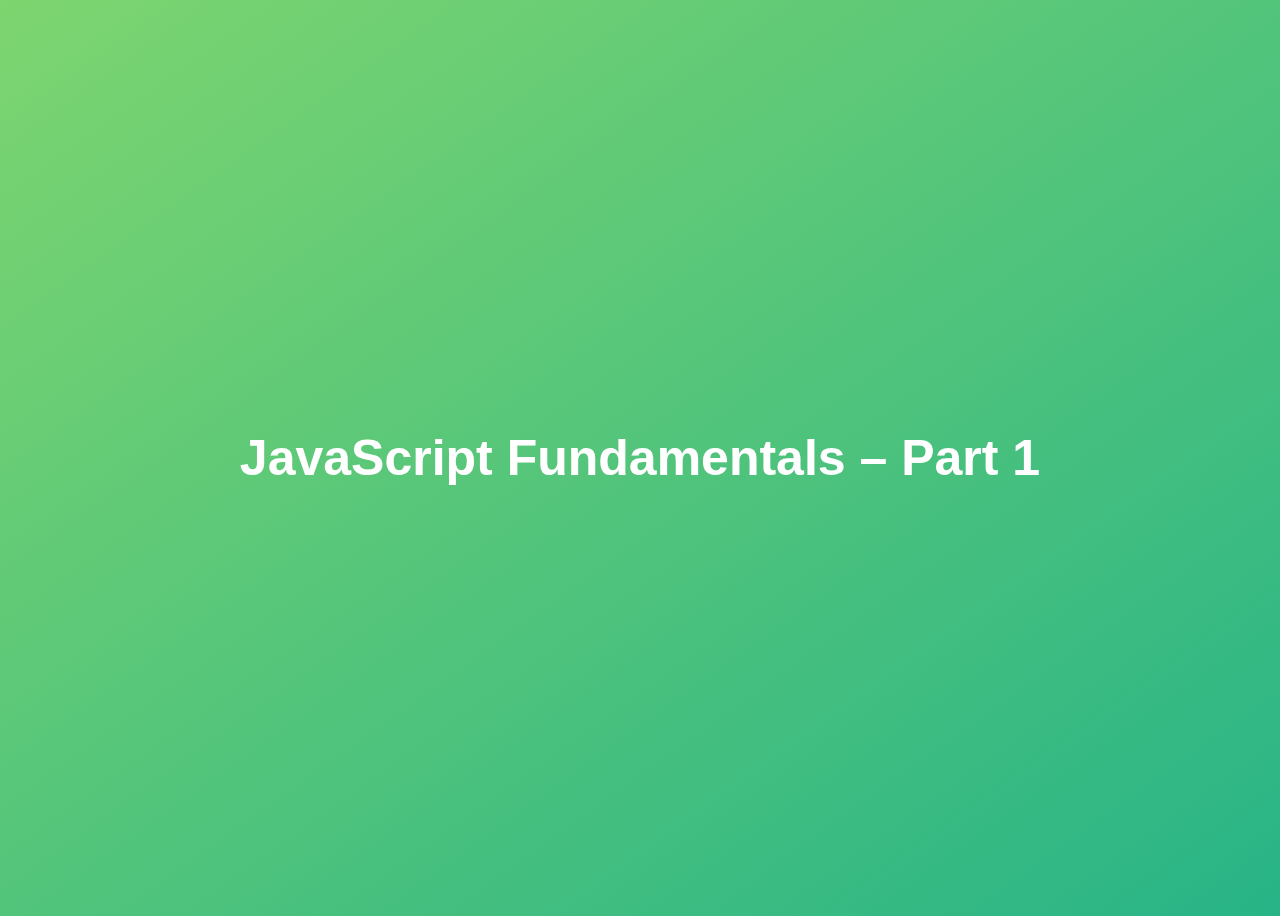
<file: index.html>
<!DOCTYPE html>
<html lang="en">
  <head>
    <meta charset="UTF-8" />
    <meta name="viewport" content="width=device-width, initial-scale=1.0" />
    <meta http-equiv="X-UA-Compatible" content="ie=edge" />
    <title>JavaScript Fundamentals – Part 1</title>
    <style>
      body {
        height: 100vh;
        display: flex;
        align-items: center;
        background: linear-gradient(to top left, #28b487, #7dd56f);
      }
      h1 {
        font-family: sans-serif;
        font-size: 50px;
        line-height: 1.3;
        width: 100%;
        padding: 30px;
        text-align: center;
        color: white;
      }
    </style>
      <script></script>
  </head>
  <body>
    <h1>JavaScript Fundamentals – Part 1</h1>
    <script src="FundamentalScript1.js"></script>
  </body>
</html>
</file>
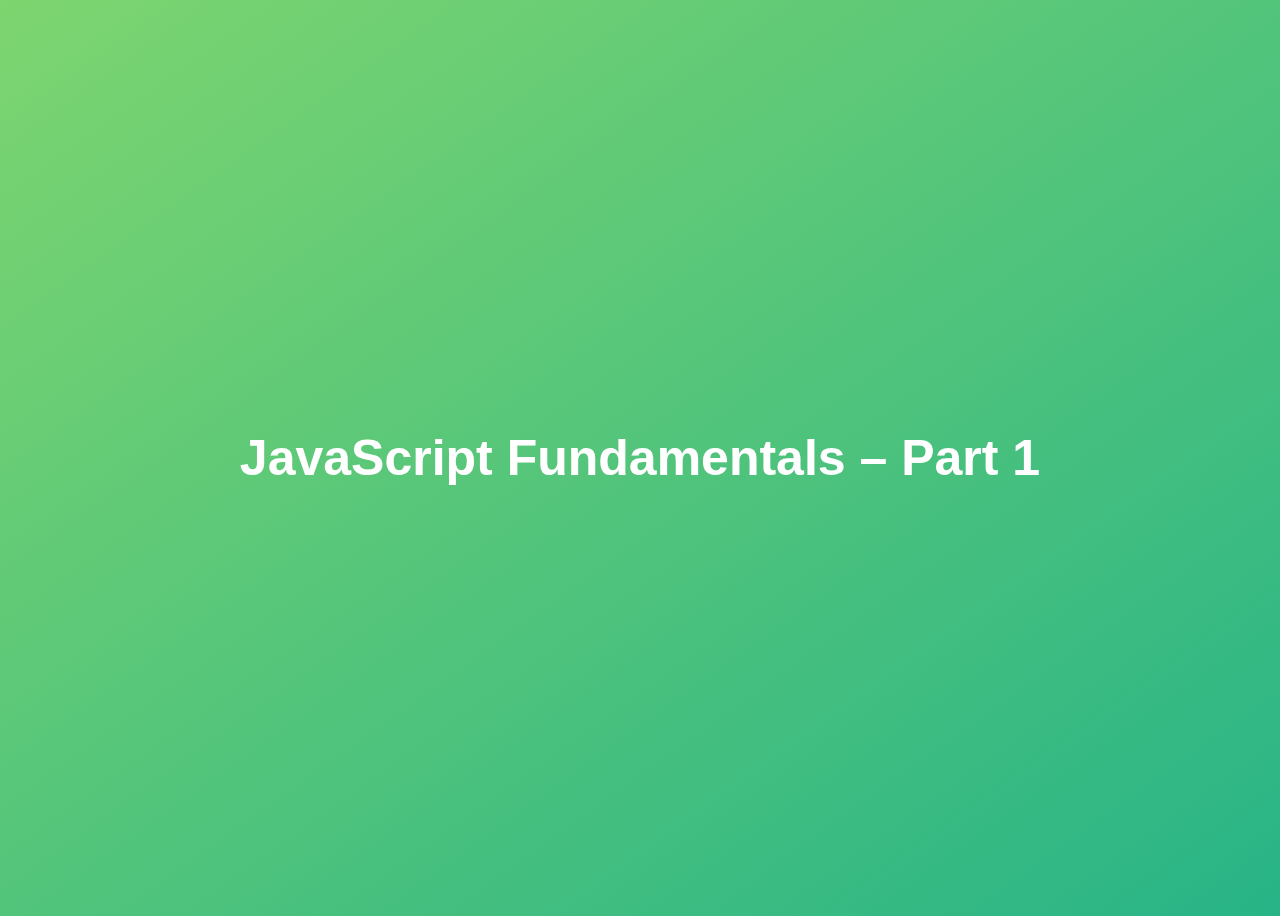
<file: complete-javascript-course-master/01-Fundamentals-Part-1/final/index.html>
<!DOCTYPE html>
<html lang="en">
  <head>
    <meta charset="UTF-8" />
    <meta name="viewport" content="width=device-width, initial-scale=1.0" />
    <meta http-equiv="X-UA-Compatible" content="ie=edge" />
    <title>JavaScript Fundamentals – Part 1</title>
    <style>
      body {
        height: 100vh;
        display: flex;
        align-items: center;
        background: linear-gradient(to top left, #28b487, #7dd56f);
      }
      h1 {
        font-family: sans-serif;
        font-size: 50px;
        line-height: 1.3;
        width: 100%;
        padding: 30px;
        text-align: center;
        color: white;
      }
    </style>
  </head>
  <body>
    <h1>JavaScript Fundamentals – Part 1</h1>

    <script src="script.js"></script>
  </body>
</html>
</file>
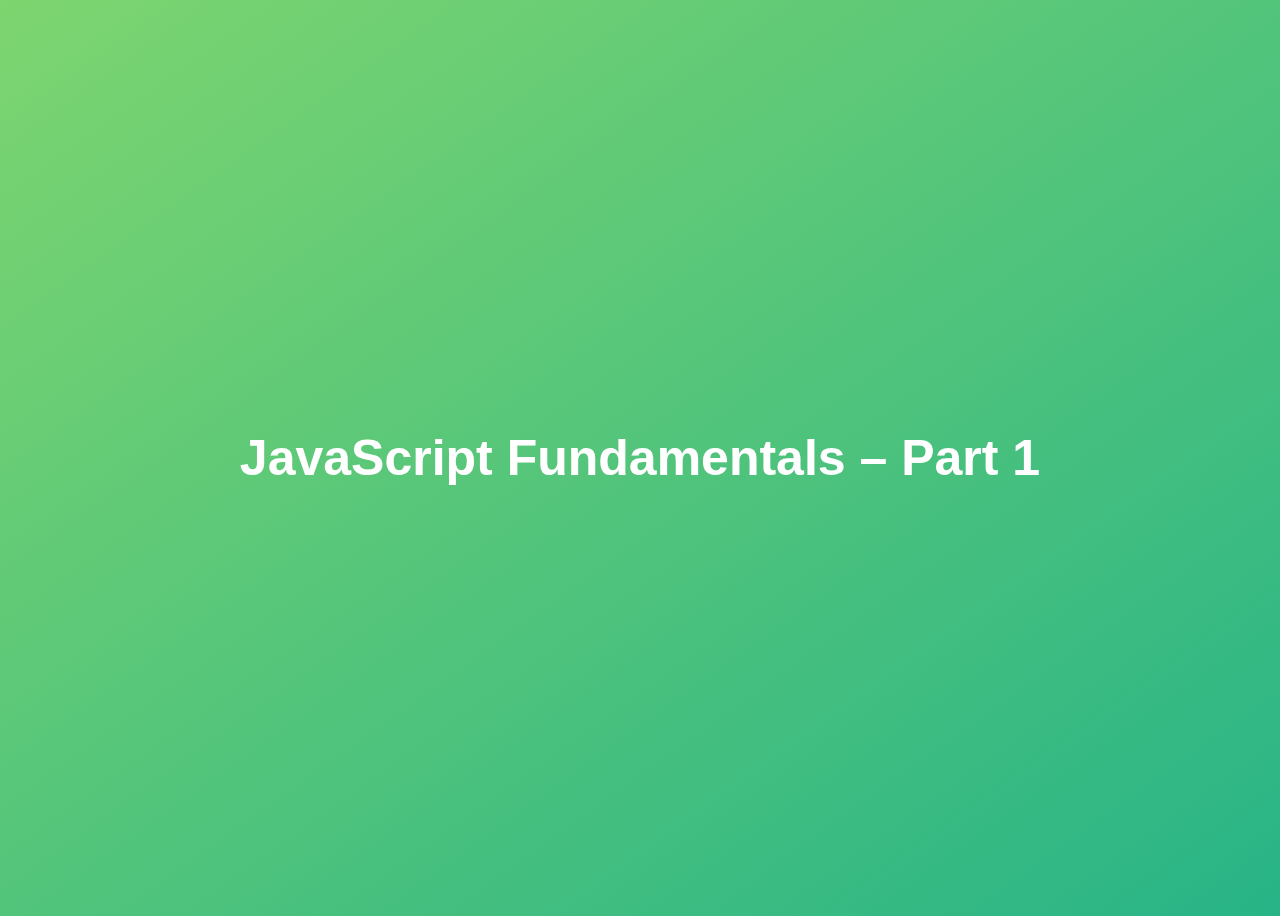
<file: complete-javascript-course-master/01-Fundamentals-Part-1/starter/index.html>
<!DOCTYPE html>
<html lang="en">
  <head>
    <meta charset="UTF-8" />
    <meta name="viewport" content="width=device-width, initial-scale=1.0" />
    <meta http-equiv="X-UA-Compatible" content="ie=edge" />
    <title>JavaScript Fundamentals – Part 1</title>
    <style>
      body {
        height: 100vh;
        display: flex;
        align-items: center;
        background: linear-gradient(to top left, #28b487, #7dd56f);
      }
      h1 {
        font-family: sans-serif;
        font-size: 50px;
        line-height: 1.3;
        width: 100%;
        padding: 30px;
        text-align: center;
        color: white;
      }
    </style>
      <script></script>
  </head>
  <body>
    <h1>JavaScript Fundamentals – Part 1</h1>
    <script src="Script.js"></script>
  </body>
</html>
</file>
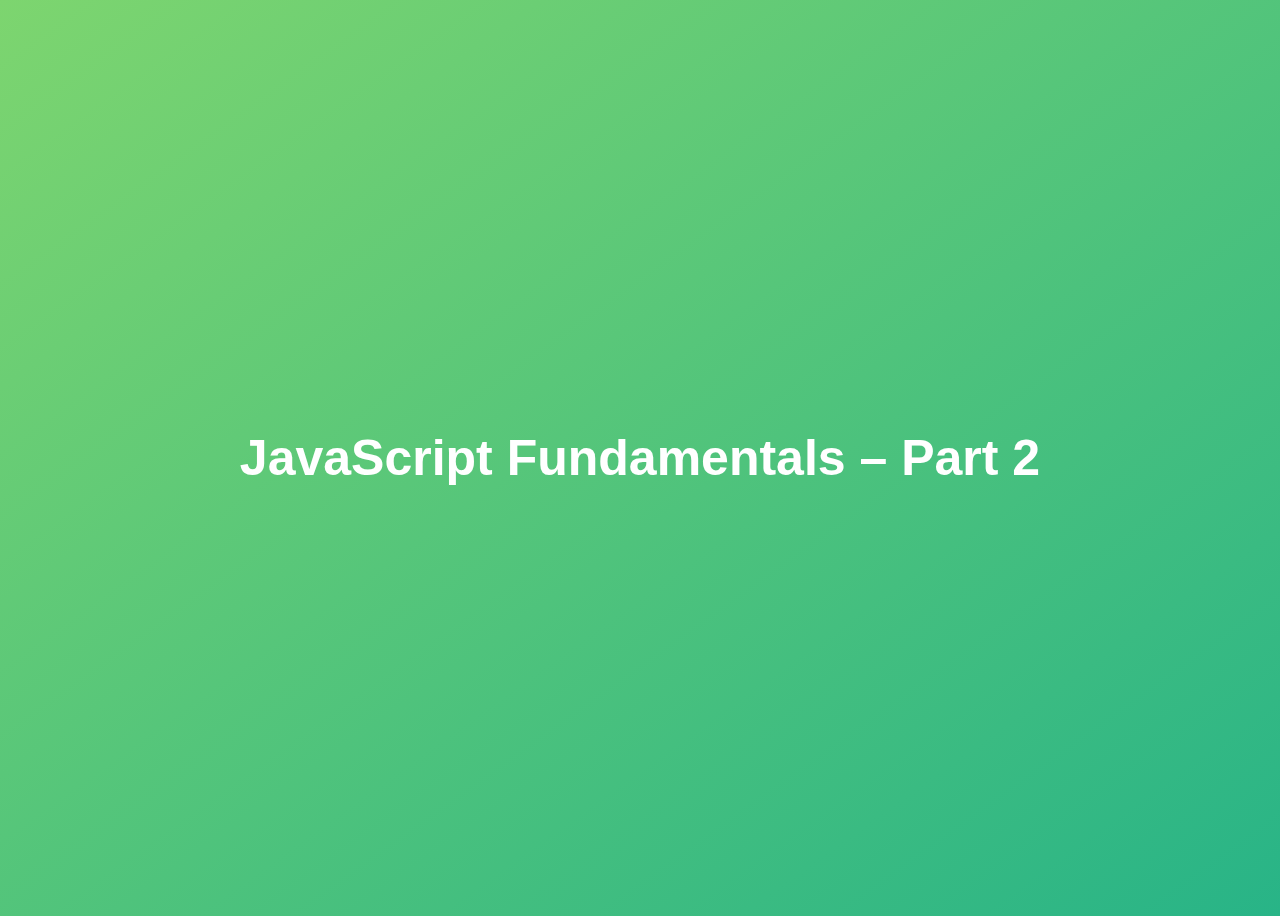
<file: complete-javascript-course-master/02-Fundamentals-Part-2/final/index.html>
<!DOCTYPE html>
<html lang="en">
  <head>
    <meta charset="UTF-8" />
    <meta name="viewport" content="width=device-width, initial-scale=1.0" />
    <meta http-equiv="X-UA-Compatible" content="ie=edge" />
    <title>JavaScript Fundamentals – Part 2</title>
    <style>
      body {
        height: 100vh;
        display: flex;
        align-items: center;
        background: linear-gradient(to top left, #28b487, #7dd56f);
      }
      h1 {
        font-family: sans-serif;
        font-size: 50px;
        line-height: 1.3;
        width: 100%;
        padding: 30px;
        text-align: center;
        color: white;
      }
    </style>
  </head>
  <body>
    <h1>JavaScript Fundamentals – Part 2</h1>
    <script src="script.js"></script>
  </body>
</html>
</file>
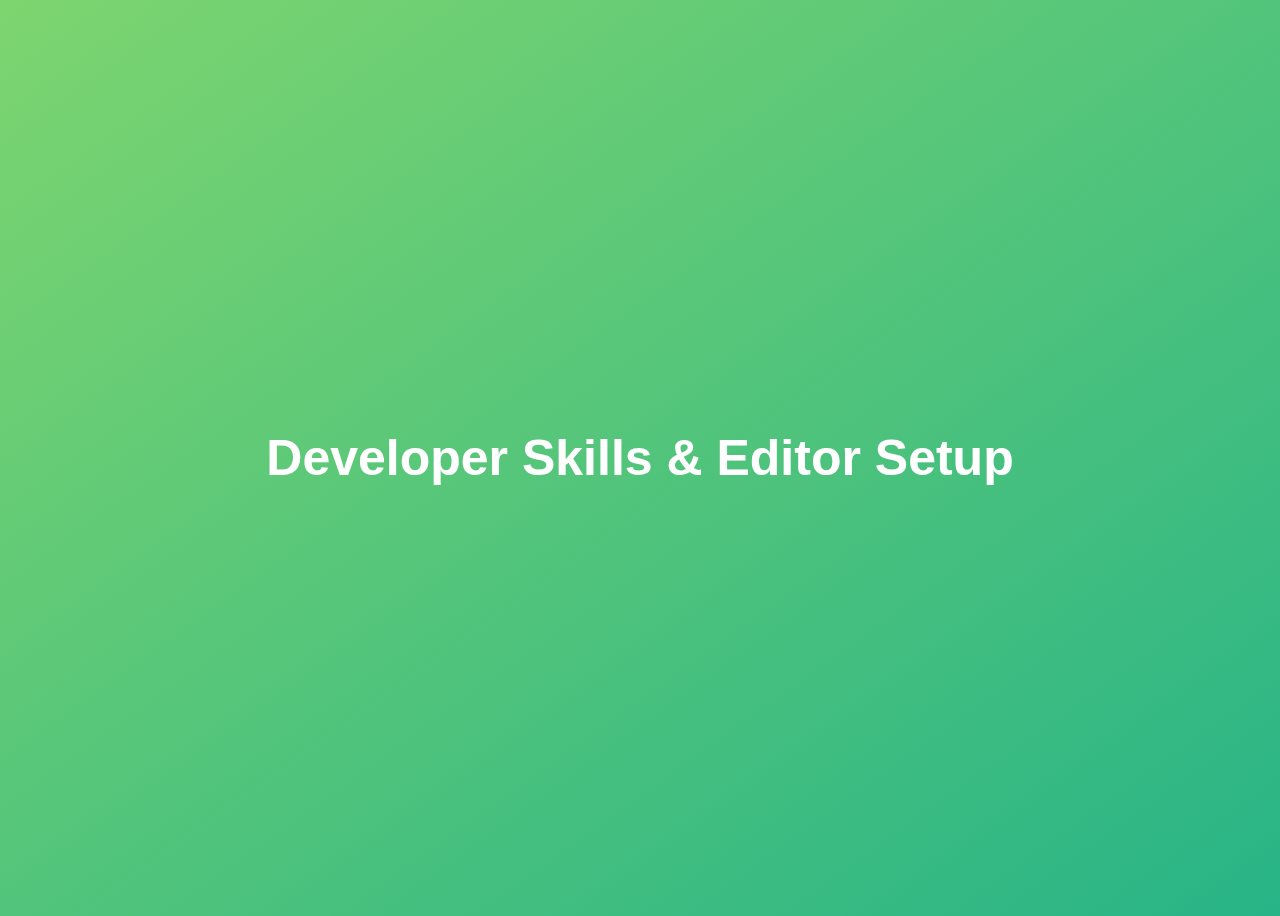
<file: complete-javascript-course-master/03-Developer-Skills/final/index.html>
<!DOCTYPE html>
<html lang="en">
  <head>
    <meta charset="UTF-8" />
    <meta name="viewport" content="width=device-width, initial-scale=1.0" />
    <meta http-equiv="X-UA-Compatible" content="ie=edge" />
    <title>Developer Skills & Editor Setup</title>
    <style>
      body {
        height: 100vh;
        display: flex;
        align-items: center;
        background: linear-gradient(to top left, #28b487, #7dd56f);
      }
      h1 {
        font-family: sans-serif;
        font-size: 50px;
        line-height: 1.3;
        width: 100%;
        padding: 30px;
        text-align: center;
        color: white;
      }
    </style>
  </head>
  <body>
    <h1>Developer Skills & Editor Setup</h1>
    <script src="script.js"></script>
  </body>
</html>
</file>
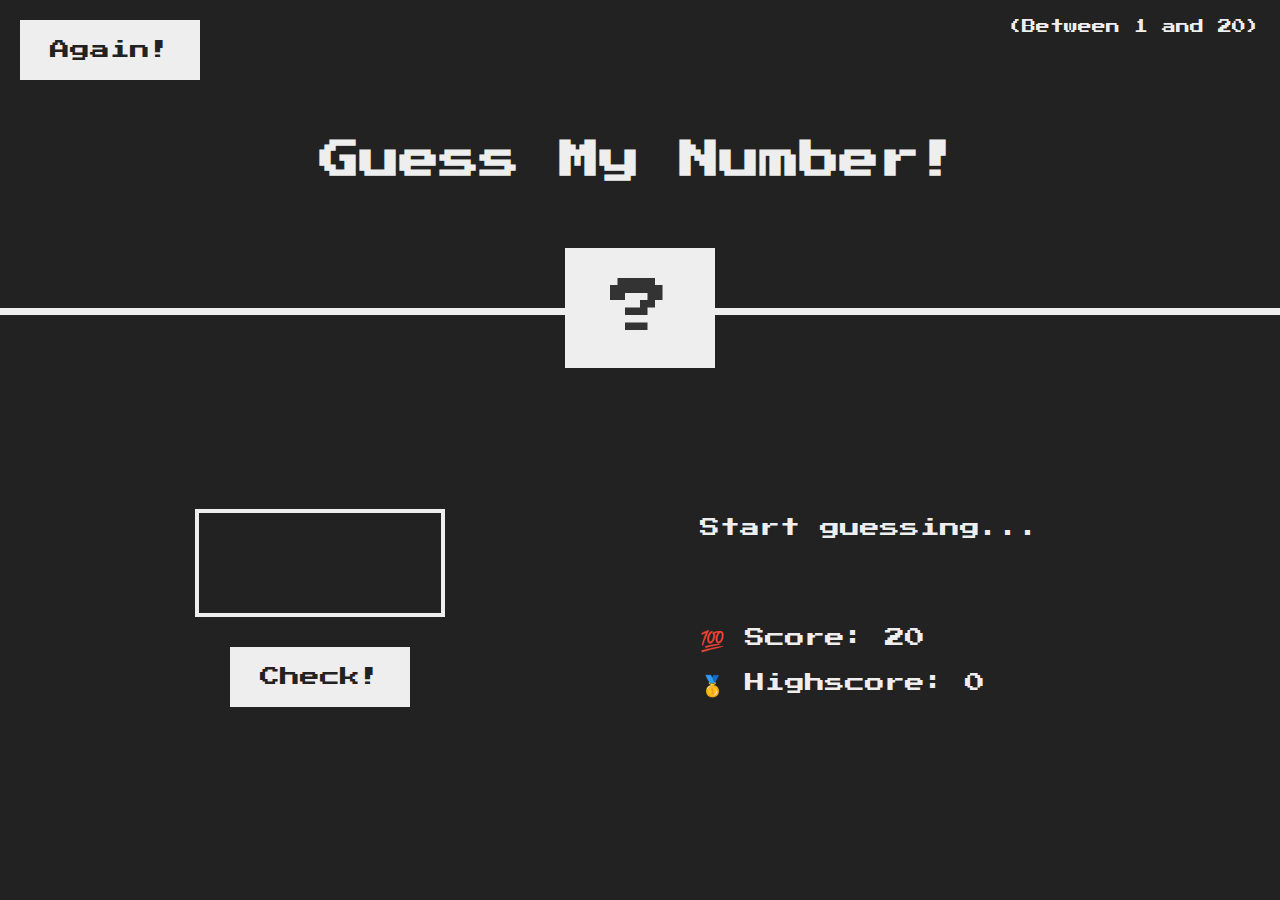
<file: complete-javascript-course-master/05-Guess-My-Number/final/index.html>
<!DOCTYPE html>
<html lang="en">
  <head>
    <meta charset="UTF-8" />
    <meta name="viewport" content="width=device-width, initial-scale=1.0" />
    <meta http-equiv="X-UA-Compatible" content="ie=edge" />
    <link rel="stylesheet" href="style.css" />
    <title>Guess My Number!</title>
  </head>
  <body>
    <header>
      <h1>Guess My Number!</h1>
      <p class="between">(Between 1 and 20)</p>
      <button class="btn again">Again!</button>
      <div class="number">?</div>
    </header>
    <main>
      <section class="left">
        <input type="number" class="guess" />
        <button class="btn check">Check!</button>
      </section>
      <section class="right">
        <p class="message">Start guessing...</p>
        <p class="label-score">💯 Score: <span class="score">20</span></p>
        <p class="label-highscore">
          🥇 Highscore: <span class="highscore">0</span>
        </p>
      </section>
    </main>
    <script src="script.js"></script>
  </body>
</html>
</file>
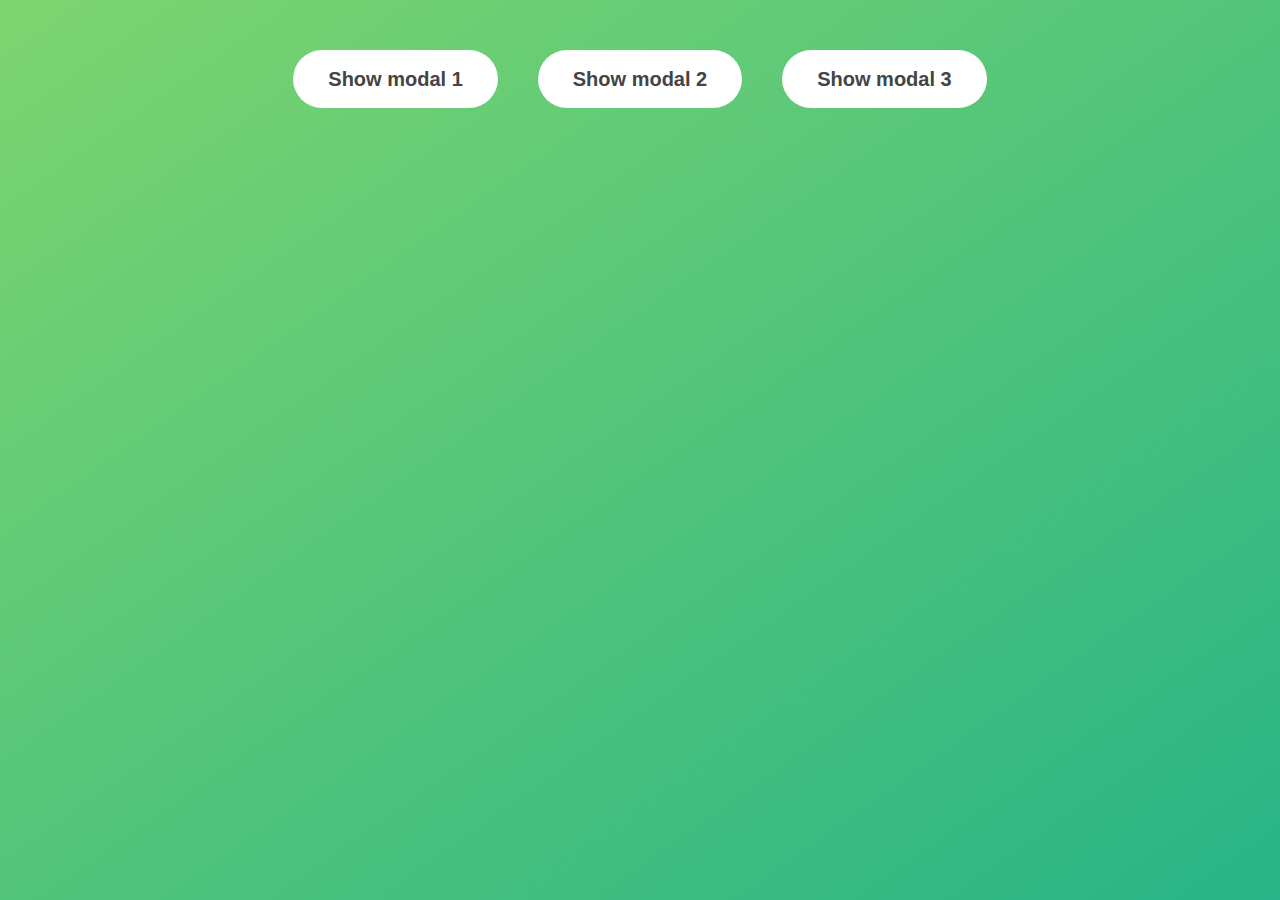
<file: complete-javascript-course-master/06-Modal/final/index.html>
<!DOCTYPE html>
<html lang="en">
  <head>
    <meta charset="UTF-8" />
    <meta name="viewport" content="width=device-width, initial-scale=1.0" />
    <meta http-equiv="X-UA-Compatible" content="ie=edge" />
    <link rel="stylesheet" href="style.css" />
    <title>Modal window</title>
  </head>
  <body>
    <button class="show-modal">Show modal 1</button>
    <button class="show-modal">Show modal 2</button>
    <button class="show-modal">Show modal 3</button>

    <div class="modal hidden">
      <button class="close-modal">&times;</button>
      <h1>I'm a modal window 😍</h1>
      <p>
        Lorem ipsum dolor sit amet, consectetur adipisicing elit, sed do eiusmod
        tempor incididunt ut labore et dolore magna aliqua. Ut enim ad minim
        veniam, quis nostrud exercitation ullamco laboris nisi ut aliquip ex ea
        commodo consequat. Duis aute irure dolor in reprehenderit in voluptate
        velit esse cillum dolore eu fugiat nulla pariatur. Excepteur sint
        occaecat cupidatat non proident, sunt in culpa qui officia deserunt
        mollit anim id est laborum.
      </p>
    </div>
    <div class="overlay hidden"></div>

    <script src="script.js"></script>
  </body>
</html>
</file>
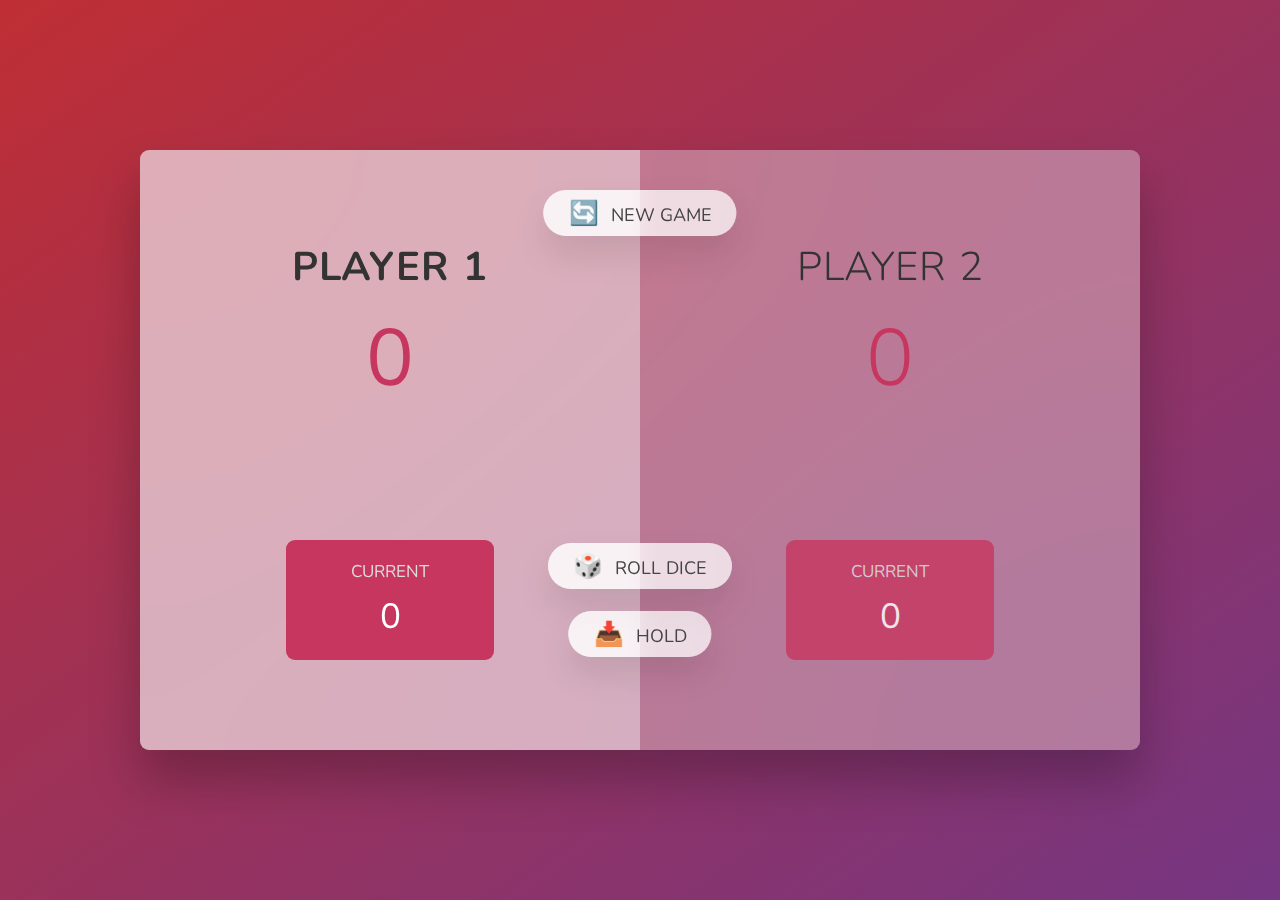
<file: complete-javascript-course-master/07-Pig-Game/final/index.html>
<!DOCTYPE html>
<html lang="en">
  <head>
    <meta charset="UTF-8" />
    <meta name="viewport" content="width=device-width, initial-scale=1.0" />
    <meta http-equiv="X-UA-Compatible" content="ie=edge" />
    <link rel="stylesheet" href="style.css" />
    <title>Pig Game</title>
  </head>
  <body>
    <main>
      <section class="player player--0 player--active">
        <h2 class="name" id="name--0">Player 1</h2>
        <p class="score" id="score--0">43</p>
        <div class="current">
          <p class="current-label">Current</p>
          <p class="current-score" id="current--0">0</p>
        </div>
      </section>
      <section class="player player--1">
        <h2 class="name" id="name--1">Player 2</h2>
        <p class="score" id="score--1">24</p>
        <div class="current">
          <p class="current-label">Current</p>
          <p class="current-score" id="current--1">0</p>
        </div>
      </section>

      <img src="dice-5.png" alt="Playing dice" class="dice" />
      <button class="btn btn--new">🔄 New game</button>
      <button class="btn btn--roll">🎲 Roll dice</button>
      <button class="btn btn--hold">📥 Hold</button>
    </main>
    <script src="script.js"></script>
  </body>
</html>
</file>
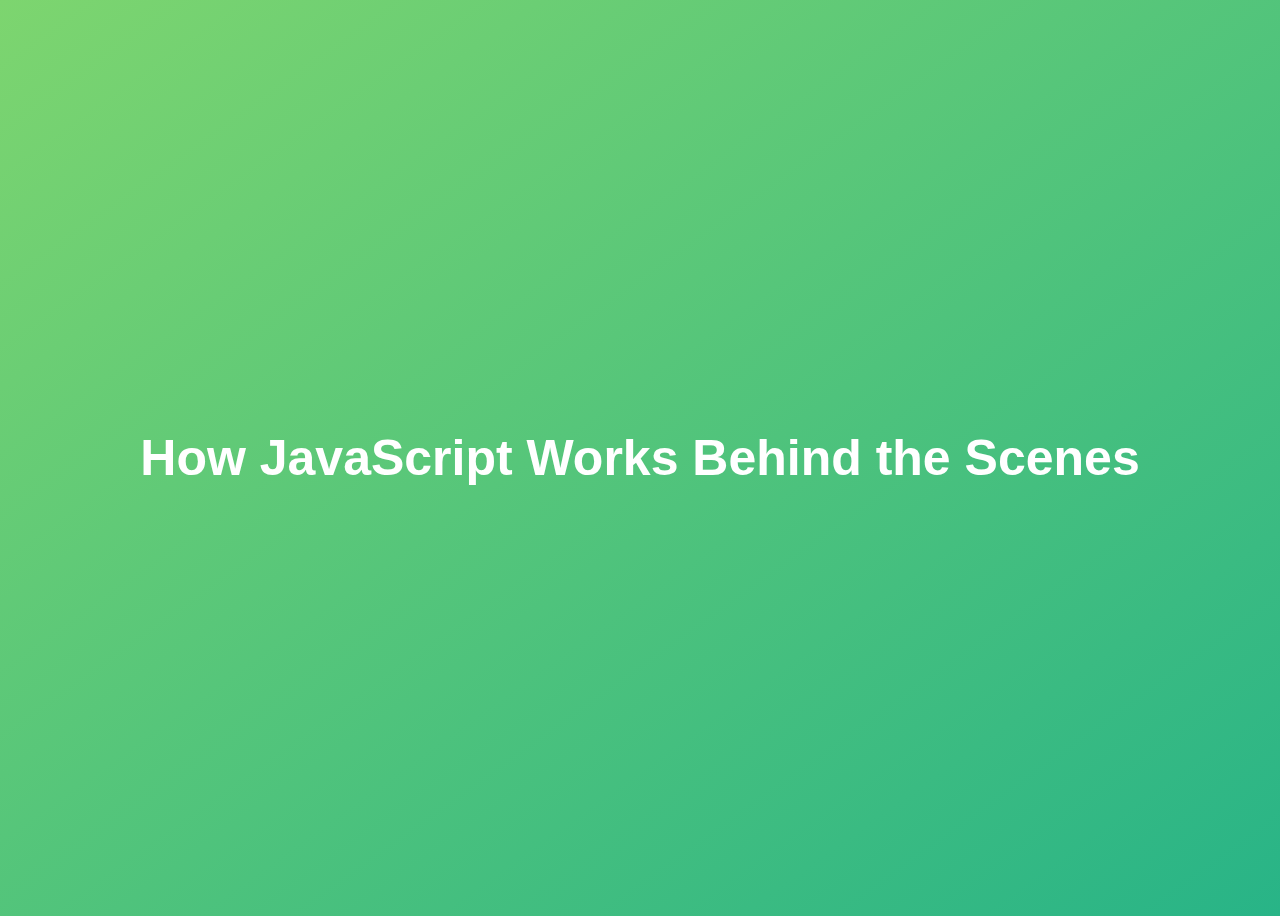
<file: complete-javascript-course-master/08-Behind-the-Scenes/final/index.html>
<!DOCTYPE html>
<html lang="en">
  <head>
    <meta charset="UTF-8" />
    <meta name="viewport" content="width=device-width, initial-scale=1.0" />
    <meta http-equiv="X-UA-Compatible" content="ie=edge" />
    <title>How JavaScript Works Behind the Scenes</title>
    <style>
      body {
        height: 100vh;
        display: flex;
        align-items: center;
        background: linear-gradient(to top left, #28b487, #7dd56f);
      }
      h1 {
        font-family: sans-serif;
        font-size: 50px;
        line-height: 1.3;
        width: 100%;
        padding: 30px;
        text-align: center;
        color: white;
      }
    </style>
  </head>
  <body>
    <h1>How JavaScript Works Behind the Scenes</h1>
    <script src="script.js"></script>
  </body>
</html>
</file>
<file: complete-javascript-course-master/05-Guess-My-Number/final/style.css>
@import url('https://fonts.googleapis.com/css?family=Press+Start+2P&display=swap');

* {
  margin: 0;
  padding: 0;
  box-sizing: inherit;
}

html {
  font-size: 62.5%;
  box-sizing: border-box;
}

body {
  font-family: 'Press Start 2P', sans-serif;
  color: #eee;
  background-color: #222;
  /* background-color: #60b347; */
}

/* LAYOUT */
header {
  position: relative;
  height: 35vh;
  border-bottom: 7px solid #eee;
}

main {
  height: 65vh;
  color: #eee;
  display: flex;
  align-items: center;
  justify-content: space-around;
}

.left {
  width: 52rem;
  display: flex;
  flex-direction: column;
  align-items: center;
}

.right {
  width: 52rem;
  font-size: 2rem;
}

/* ELEMENTS STYLE */
h1 {
  font-size: 4rem;
  text-align: center;
  position: absolute;
  width: 100%;
  top: 52%;
  left: 50%;
  transform: translate(-50%, -50%);
}

.number {
  background: #eee;
  color: #333;
  font-size: 6rem;
  width: 15rem;
  padding: 3rem 0rem;
  text-align: center;
  position: absolute;
  bottom: 0;
  left: 50%;
  transform: translate(-50%, 50%);
}

.between {
  font-size: 1.4rem;
  position: absolute;
  top: 2rem;
  right: 2rem;
}

.again {
  position: absolute;
  top: 2rem;
  left: 2rem;
}

.guess {
  background: none;
  border: 4px solid #eee;
  font-family: inherit;
  color: inherit;
  font-size: 5rem;
  padding: 2.5rem;
  width: 25rem;
  text-align: center;
  display: block;
  margin-bottom: 3rem;
}

.btn {
  border: none;
  background-color: #eee;
  color: #222;
  font-size: 2rem;
  font-family: inherit;
  padding: 2rem 3rem;
  cursor: pointer;
}

.btn:hover {
  background-color: #ccc;
}

.message {
  margin-bottom: 8rem;
  height: 3rem;
}

.label-score {
  margin-bottom: 2rem;
}
</file>
<file: complete-javascript-course-master/06-Modal/final/style.css>
* {
  margin: 0;
  padding: 0;
  box-sizing: inherit;
}

html {
  font-size: 62.5%;
  box-sizing: border-box;
}

body {
  font-family: sans-serif;
  color: #333;
  line-height: 1.5;
  height: 100vh;
  position: relative;
  display: flex;
  align-items: flex-start;
  justify-content: center;
  background: linear-gradient(to top left, #28b487, #7dd56f);
}

.show-modal {
  font-size: 2rem;
  font-weight: 600;
  padding: 1.75rem 3.5rem;
  margin: 5rem 2rem;
  border: none;
  background-color: #fff;
  color: #444;
  border-radius: 10rem;
  cursor: pointer;
}

.close-modal {
  position: absolute;
  top: 1.2rem;
  right: 2rem;
  font-size: 5rem;
  color: #333;
  cursor: pointer;
  border: none;
  background: none;
}

h1 {
  font-size: 2.5rem;
  margin-bottom: 2rem;
}

p {
  font-size: 1.8rem;
}

/* -------------------------- */
/* CLASSES TO MAKE MODAL WORK */
.hidden {
  display: none;
}

.modal {
  position: absolute;
  top: 50%;
  left: 50%;
  transform: translate(-50%, -50%);
  width: 70%;

  background-color: white;
  padding: 6rem;
  border-radius: 5px;
  box-shadow: 0 3rem 5rem rgba(0, 0, 0, 0.3);
  z-index: 10;
}

.overlay {
  position: absolute;
  top: 0;
  left: 0;
  width: 100%;
  height: 100%;
  background-color: rgba(0, 0, 0, 0.6);
  backdrop-filter: blur(3px);
  z-index: 5;
}
</file>
<file: complete-javascript-course-master/07-Pig-Game/final/style.css>
@import url('https://fonts.googleapis.com/css2?family=Nunito&display=swap');

* {
  margin: 0;
  padding: 0;
  box-sizing: inherit;
}

html {
  font-size: 62.5%;
  box-sizing: border-box;
}

body {
  font-family: 'Nunito', sans-serif;
  font-weight: 400;
  height: 100vh;
  color: #333;
  background-image: linear-gradient(to top left, #753682 0%, #bf2e34 100%);
  display: flex;
  align-items: center;
  justify-content: center;
}

/* LAYOUT */
main {
  position: relative;
  width: 100rem;
  height: 60rem;
  background-color: rgba(255, 255, 255, 0.35);
  backdrop-filter: blur(200px);
  filter: blur();
  box-shadow: 0 3rem 5rem rgba(0, 0, 0, 0.25);
  border-radius: 9px;
  overflow: hidden;
  display: flex;
}

.player {
  flex: 50%;
  padding: 9rem;
  display: flex;
  flex-direction: column;
  align-items: center;
  transition: all 0.75s;
}

/* ELEMENTS */
.name {
  position: relative;
  font-size: 4rem;
  text-transform: uppercase;
  letter-spacing: 1px;
  word-spacing: 2px;
  font-weight: 300;
  margin-bottom: 1rem;
}

.score {
  font-size: 8rem;
  font-weight: 300;
  color: #c7365f;
  margin-bottom: auto;
}

.player--active {
  background-color: rgba(255, 255, 255, 0.4);
}
.player--active .name {
  font-weight: 700;
}
.player--active .score {
  font-weight: 400;
}

.player--active .current {
  opacity: 1;
}

.current {
  background-color: #c7365f;
  opacity: 0.8;
  border-radius: 9px;
  color: #fff;
  width: 65%;
  padding: 2rem;
  text-align: center;
  transition: all 0.75s;
}

.current-label {
  text-transform: uppercase;
  margin-bottom: 1rem;
  font-size: 1.7rem;
  color: #ddd;
}

.current-score {
  font-size: 3.5rem;
}

/* ABSOLUTE POSITIONED ELEMENTS */
.btn {
  position: absolute;
  left: 50%;
  transform: translateX(-50%);
  color: #444;
  background: none;
  border: none;
  font-family: inherit;
  font-size: 1.8rem;
  text-transform: uppercase;
  cursor: pointer;
  font-weight: 400;
  transition: all 0.2s;

  background-color: white;
  background-color: rgba(255, 255, 255, 0.6);
  backdrop-filter: blur(10px);

  padding: 0.7rem 2.5rem;
  border-radius: 50rem;
  box-shadow: 0 1.75rem 3.5rem rgba(0, 0, 0, 0.1);
}

.btn::first-letter {
  font-size: 2.4rem;
  display: inline-block;
  margin-right: 0.7rem;
}

.btn--new {
  top: 4rem;
}
.btn--roll {
  top: 39.3rem;
}
.btn--hold {
  top: 46.1rem;
}

.btn:active {
  transform: translate(-50%, 3px);
  box-shadow: 0 1rem 2rem rgba(0, 0, 0, 0.15);
}

.btn:focus {
  outline: none;
}

.dice {
  position: absolute;
  left: 50%;
  top: 16.5rem;
  transform: translateX(-50%);
  height: 10rem;
  box-shadow: 0 2rem 5rem rgba(0, 0, 0, 0.2);
}

.player--winner {
  background-color: #2f2f2f;
}

.player--winner .name {
  font-weight: 700;
  color: #c7365f;
}

.hidden {
  display: none;
}
</file>
